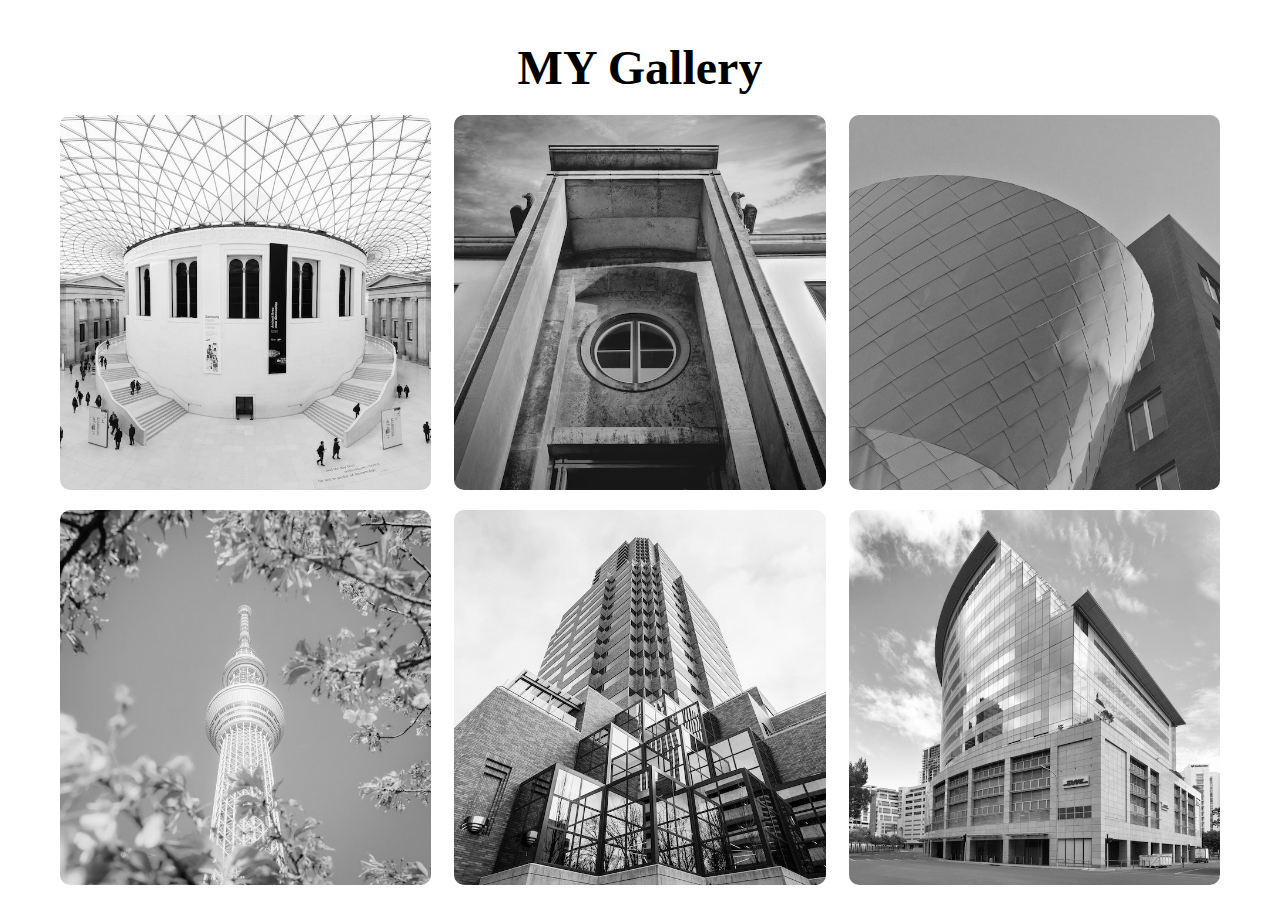
<file: index.html>
<!DOCTYPE html>
<html lang="en">
<head>
    <meta charset="UTF-8">
    <meta name="viewport" content="width=device-width, initial-scale=1.0">
    <title>Document</title>
    <link rel="stylesheet" href="style.css">
</head>
<body>
    <div id="wrapper">
        <div class="container">

            <h1>MY Gallery</h1>

            <div class="gallery">

            <figure class="image">
                <img src="./images/image1.jpg" >
                <figcaption>A</figcaption>
            </figure>

            <figure class="image">
                <img src="./images/image2.jpeg" >
                <figcaption>B</figcaption>
            </figure>

            <figure class="image">
                <img src="./images/image3.jpeg" >
                <figcaption>C</figcaption>
            </figure>

            <figure class="image">
                <img src="./images/image4.jpeg" >
                <figcaption>D</figcaption>
            </figure>

            <figure class="image">
                <img src="./images/image5.jpeg" >
                <figcaption>E</figcaption>
            </figure>

            <figure class="image">
                <img src="./images/image6.jpeg" >
                <figcaption>F</figcaption>
            </figure>
            
            <figure class="image">
                <img src="./images/image7.jpeg" >
                <figcaption>G</figcaption>
            </figure>

            <figure class="image">
                <img src="./images/image8.jpeg" >
                <figcaption>H</figcaption>
            </figure>

            <figure class="image">
                <img src="./images/image9.jpeg" >
                <figcaption>I</figcaption>
            </figure>

            </div>
        </div>
    </div>
</body>
</html>
</file>
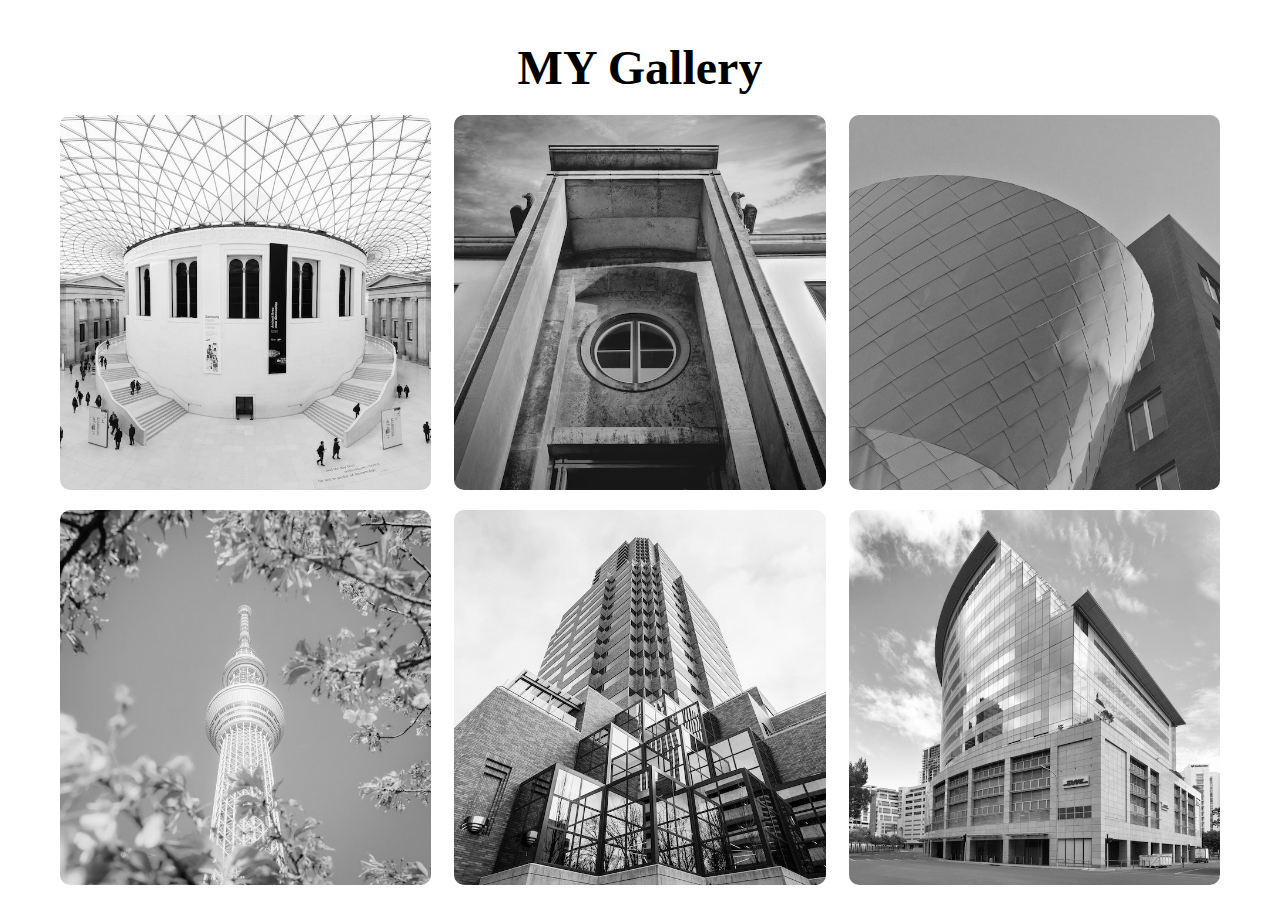
<file: image.html>
<!DOCTYPE html>
<html lang="en">
<head>
    <meta charset="UTF-8">
    <meta name="viewport" content="width=device-width, initial-scale=1.0">
    <title>Document</title>
    <link rel="stylesheet" href="style.css">
</head>
<body>
    <div id="wrapper">
        <div class="container">

            <h1>MY Gallery</h1>

            <div class="gallery">

            <figure class="image">
                <img src="image1.jpg" >
                <figcaption>A</figcaption>
            </figure>

            <figure class="image">
                <img src="image2.jpeg" >
                <figcaption>B</figcaption>
            </figure>

            <figure class="image">
                <img src="image3.jpeg" >
                <figcaption>C</figcaption>
            </figure>

            <figure class="image">
                <img src="image4.jpeg" >
                <figcaption>D</figcaption>
            </figure>

            <figure class="image">
                <img src="image5.jpeg" >
                <figcaption>E</figcaption>
            </figure>

            <figure class="image">
                <img src="image6.jpeg" >
                <figcaption>F</figcaption>
            </figure>
            
            <figure class="image">
                <img src="image7.jpeg" >
                <figcaption>G</figcaption>
            </figure>

            <figure class="image">
                <img src="image8.jpeg" >
                <figcaption>H</figcaption>
            </figure>

            <figure class="image">
                <img src="image9.jpeg" >
                <figcaption>I</figcaption>
            </figure>

            </div>
        </div>
    </div>
</body>
</html>
</file>
<file: style.css>
*{
    margin: 0;
    padding: 0;
    box-sizing: border-box;
}

#wrapper{
    height: 100vh;
    overflow-x: hidden;
    overflow-y: auto;
}

.container{
    height: 100%;
    max-width: 1200px;
    margin: 0 auto;
    padding: 20px;
}

.container h1{
    margin: 20px 100px;
    text-align: center;
    margin-bottom: 20px;
    font-size: 3rem;
}

.gallery{
    display: flex;
    flex-wrap: wrap;
    justify-content: space-between;
}

.image{
    position: relative;
    width: 32%;
    margin-bottom: 20px;
    border-radius: 10px;
    overflow: hidden;
}
.image img{
    width: 100%;
    height: 100%;
    filter: grayscale(100%);
    box-shadow:  0 0 20px #333;
    object-fit: cover;
}
.image:hover{
   transform: scale(1.03);
   transition: 0.5s;
   filter: drop-shadow(0 0 10px #333);
}
.image:hover img{
    filter: grayscale(0%);
}

.image figcaption{
    position: absolute;
    bottom: 0;
    left: 0;
    padding: 25px;
    width: 100%;
    height: 20%;
    font-size: 16px;
    font-weight: 500;
    color: #fff;
    opacity: 0;
    border-radius: 0 0 10px 10px;
    background: linear-gradient(0deg, rgba(0, 0, 0, 0.5) 0%, rgba(255, 255, 255, 0) 100%);
    transition: 0.3s;
  }
  
  .image:hover figcaption {
    opacity: 1;
    transform: scale(1.03);
  }
</file>
